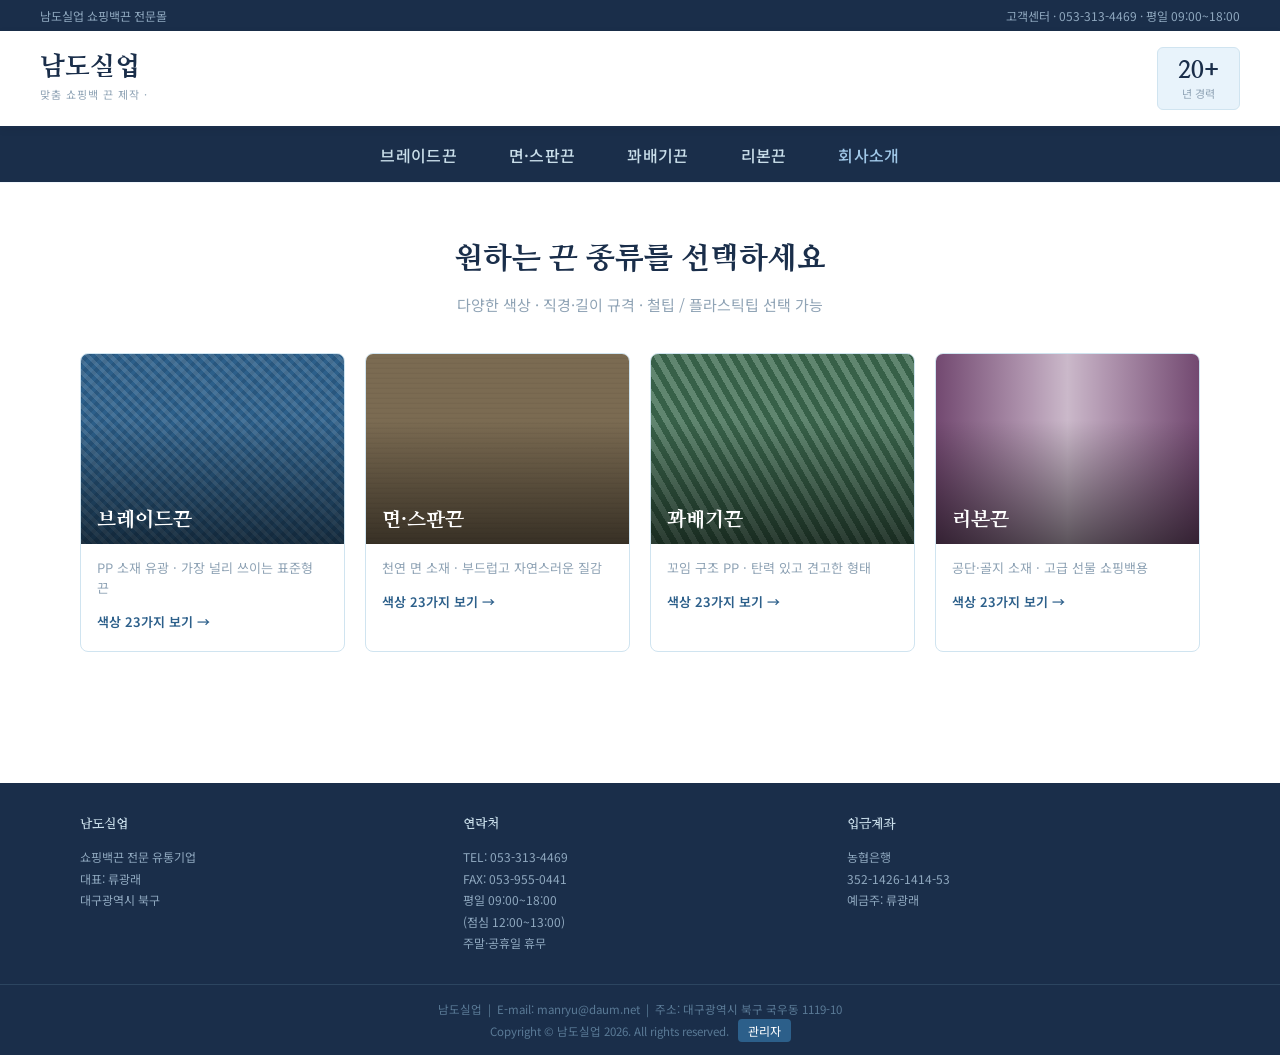
<file: index.html>
<!DOCTYPE html>
<html lang="ko">
<head>
  <meta charset="UTF-8" />
  <meta name="viewport" content="width=device-width, initial-scale=1.0" />
  <title>남도실업 | 쇼핑백끈 전문몰</title>
  <link href="https://fonts.googleapis.com/css2?family=Nanum+Myeongjo:wght@400;700;800&family=Noto+Sans+KR:wght@300;400;500;600&display=swap" rel="stylesheet" />
  <link rel="stylesheet" href="style.css" />
</head>
<body>

  <!-- TOP BAR -->
  <div class="topbar">
    <span class="topbar-brand">남도실업 쇼핑백끈 전문몰</span>
    <span class="topbar-tel">고객센터 &middot; 053-313-4469 &middot; 평일 09:00~18:00</span>
  </div>

  <!-- HEADER -->
  <header id="site-header">
    <div class="logo" id="logo-btn">
      <span class="logo-main">남도실업</span>
      <span class="logo-sub"> 맞춤 쇼핑백 끈 제작 &middot; </span>
    </div>
    <div class="header-badge">
      <span class="badge-num">20+</span>
      <span class="badge-label">년 경력</span>
    </div>
  </header>

  <!-- NAV -->
  <nav id="main-nav">
    <ul>
      <li><button class="nav-btn" data-cord="braid">브레이드끈</button></li>
      <li><button class="nav-btn" data-cord="cotton">면·스판끈</button></li>
      <li><button class="nav-btn" data-cord="twist">꽈배기끈</button></li>
      <li><button class="nav-btn" data-cord="ribbon">리본끈</button></li>
      <li><button class="nav-btn nav-about" data-cord="about">회사소개</button></li>
    </ul>
  </nav>

  <!-- BREADCRUMB -->
  <div id="breadcrumb" class="breadcrumb breadcrumb-hidden"></div>

  <!-- APP -->
  <main id="app"></main>

  <!-- FOOTER -->
  <footer>
    <div class="footer-inner">
      <div class="footer-col">
        <h5>남도실업</h5>
        <p>쇼핑백끈 전문 유통기업<br>대표: 류광래<br>대구광역시 북구</p>
      </div>
      <div class="footer-col">
        
        <h5>연락처</h5>
        <p>
          TEL: 053-313-4469<br>
          FAX: 053-955-0441<br>
          평일 09:00~18:00<br>
          (점심 12:00~13:00)<br>
          주말·공휴일 휴무
        </p>
      </div>
      <div class="footer-col">
        <h5>입금계좌</h5>
        <p>농협은행<br>352-1426-1414-53<br>예금주: 류광래</p>
      </div>
    </div>
    <div class="footer-bottom">
      남도실업 &nbsp;|&nbsp; E-mail: manryu@daum.net &nbsp;|&nbsp; 주소: 대구광역시 북구 국우동 1119-10 <br>
      Copyright &copy; 남도실업 2026. All rights reserved.
      &nbsp;&nbsp;<a href="admin.html" style="color:#fff;background:#2c5f8a;padding:3px 10px;border-radius:4px;font-size:12px;text-decoration:none;">관리자</a>
    </div>
  </footer>

  <script src="data.js"></script>
  <script src="script.js"></script>
</body>
</html>
</file>
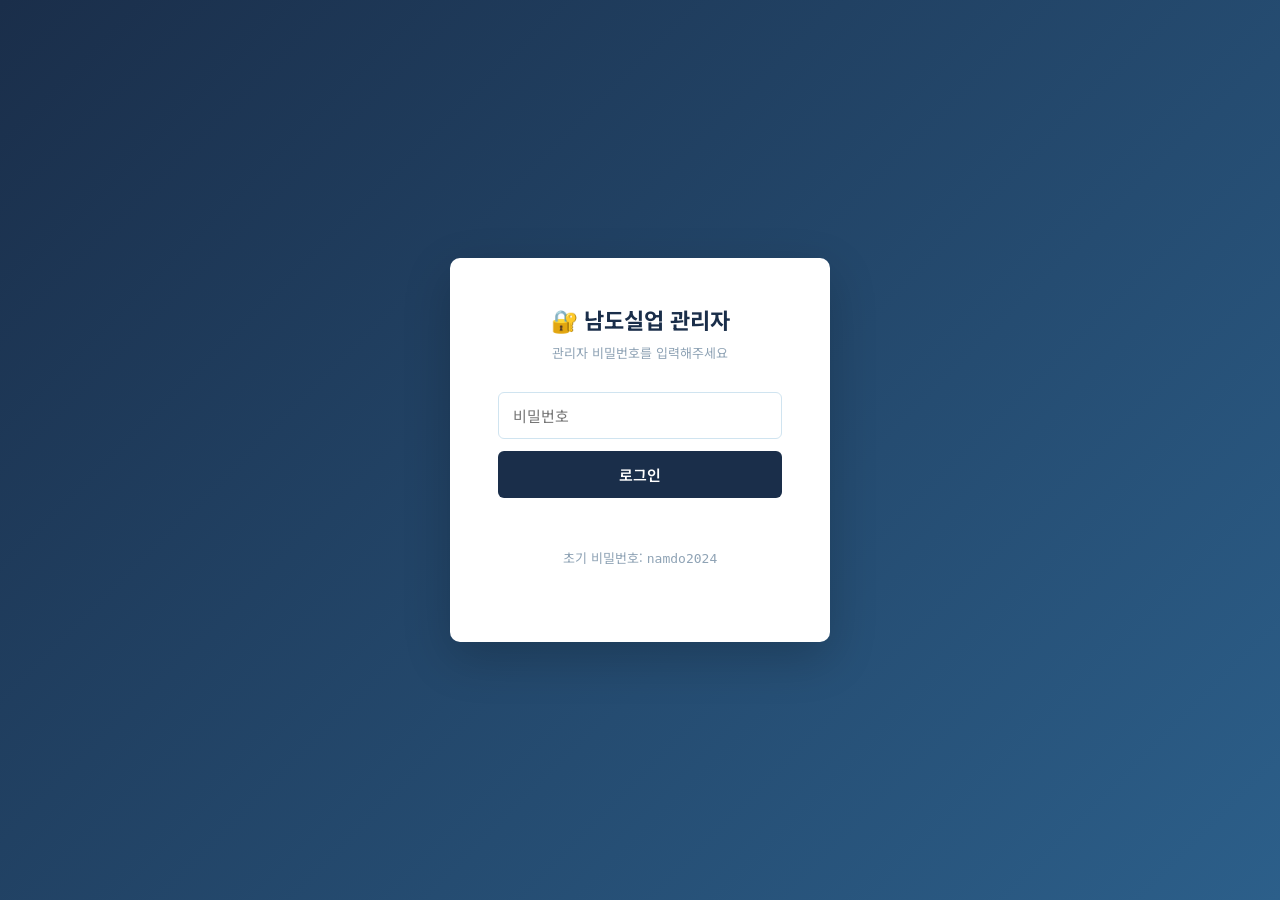
<file: admin.html>
<!DOCTYPE html>
<html lang="ko">
<head>
  <meta charset="UTF-8" />
  <meta name="viewport" content="width=device-width, initial-scale=1.0" />
  <title>관리자 | 남도실업</title>
  <link href="https://fonts.googleapis.com/css2?family=Noto+Sans+KR:wght@300;400;500;600&display=swap" rel="stylesheet" />
  <style>
    :root {
      --navy:   #1a2e4a;
      --blue:   #2c5f8a;
      --light:  #e8f3fb;
      --border: #d0e4f0;
      --text:   #1e2d3d;
      --gray:   #8fa3b5;
      --red:    #dc2626;
      --green:  #16a34a;
      --bg:     #f4f7fa;
    }
    *, *::before, *::after { box-sizing: border-box; margin: 0; padding: 0; }
    body { font-family: 'Noto Sans KR', sans-serif; background: var(--bg); color: var(--text); font-size: 14px; line-height: 1.6; }
    a { color: inherit; text-decoration: none; }
    ul { list-style: none; }
    button { cursor: pointer; border: none; background: none; font-family: inherit; color: inherit; }
    input, select, textarea { font-family: inherit; font-size: 14px; }

    /* ── LOGIN ── */
    #login-wrap {
      min-height: 100vh;
      display: flex; align-items: center; justify-content: center;
      background: linear-gradient(135deg, var(--navy) 0%, var(--blue) 100%);
    }
    .login-box {
      background: #fff; border-radius: 10px; padding: 44px 48px;
      width: 380px; box-shadow: 0 16px 48px rgba(0,0,0,.2); text-align: center;
    }
    .login-box h1 { font-size: 22px; font-weight: 700; color: var(--navy); margin-bottom: 6px; }
    .login-box p  { font-size: 13px; color: var(--gray); margin-bottom: 28px; }
    .login-input {
      width: 100%; border: 1.5px solid var(--border); border-radius: 6px;
      padding: 12px 14px; font-size: 15px; margin-bottom: 12px; outline: none; transition: border-color .2s;
    }
    .login-input:focus { border-color: var(--blue); }
    .login-btn {
      width: 100%; background: var(--navy); color: #fff;
      padding: 13px; border-radius: 6px; font-size: 15px; font-weight: 600; transition: background .2s;
    }
    .login-btn:hover { background: var(--blue); }
    .login-error { color: var(--red); font-size: 13px; margin-top: 10px; min-height: 20px; }
    .login-hint  { font-size: 12px; color: var(--gray); margin-top: 20px; }

    /* ── DASHBOARD ── */
    #dashboard { display: none; min-height: 100vh; }
    .admin-header {
      background: var(--navy); color: #fff; padding: 0 32px;
      display: flex; align-items: center; justify-content: space-between; height: 56px;
      position: sticky; top: 0; z-index: 100; box-shadow: 0 2px 8px rgba(0,0,0,.15);
    }
    .admin-header-left { display: flex; align-items: center; gap: 16px; }
    .admin-header h1   { font-size: 17px; font-weight: 600; }
    .admin-header a    { font-size: 12px; color: #8fa8bf; }
    .admin-header a:hover { color: #fff; }
    .logout-btn {
      background: rgba(255,255,255,.12); color: #c8dde9;
      padding: 6px 16px; border-radius: 4px; font-size: 13px;
    }
    .logout-btn:hover { background: rgba(255,255,255,.22); color: #fff; }

    .admin-tabs {
      background: #fff; border-bottom: 2px solid var(--border); padding: 0 32px; display: flex;
    }
    .tab-btn {
      padding: 14px 24px; font-size: 14px; font-weight: 500; color: var(--gray);
      border-bottom: 3px solid transparent; margin-bottom: -2px; transition: color .2s, border-color .2s;
    }
    .tab-btn:hover { color: var(--blue); }
    .tab-btn.active { color: var(--navy); border-bottom-color: var(--navy); }

    .admin-body { max-width: 1100px; margin: 0 auto; padding: 32px 32px 60px; }
    .tab-pane { display: none; }
    .tab-pane.active { display: block; }

    /* ── SECTION ── */
    .section-head {
      display: flex; align-items: flex-start; justify-content: space-between;
      margin-bottom: 20px; padding-bottom: 14px; border-bottom: 2px solid var(--navy);
    }
    .section-head h2   { font-size: 18px; font-weight: 700; color: var(--navy); }
    .section-note      { font-size: 12.5px; color: var(--gray); margin-top: 3px; }
    .subsection-title  {
      font-size: 15px; font-weight: 600; color: var(--navy);
      padding-left: 10px; border-left: 3px solid var(--blue);
      margin: 28px 0 14px;
    }

    /* ── BUTTONS ── */
    .btn { padding: 8px 18px; border-radius: 5px; font-size: 13px; font-weight: 500; transition: all .2s; display: inline-flex; align-items: center; gap: 6px; }
    .btn-primary { background: var(--navy); color: #fff; }
    .btn-primary:hover { background: var(--blue); }
    .btn-success { background: var(--green); color: #fff; }
    .btn-success:hover { background: #14803a; }
    .btn-danger  { background: var(--red); color: #fff; }
    .btn-danger:hover  { background: #b91c1c; }
    .btn-outline { border: 1.5px solid var(--border); background: #fff; color: var(--text); }
    .btn-outline:hover { border-color: var(--blue); color: var(--blue); }
    .btn-sm { padding: 5px 12px; font-size: 12px; }

    /* ── TOAST ── */
    #toast {
      position: fixed; bottom: 28px; left: 50%; transform: translateX(-50%) translateY(20px);
      background: var(--navy); color: #fff; padding: 10px 24px; border-radius: 6px; font-size: 13px;
      opacity: 0; pointer-events: none; transition: opacity .3s, transform .3s; z-index: 9999;
    }
    #toast.show { opacity: 1; transform: translateX(-50%) translateY(0); }

    /* ════════ 색상 관리 탭 ════════ */
    .color-table { width: 100%; border-collapse: collapse; margin-bottom: 30px; }
    .color-table th {
      background: var(--navy); color: #fff; padding: 10px 12px;
      font-weight: 500; font-size: 13px; text-align: left;
    }
    .color-table td { padding: 8px 12px; border-bottom: 1px solid var(--border); vertical-align: middle; }
    .color-table tbody tr:hover { background: #f8fafc; }
    .color-dot {
      width: 28px; height: 28px; border-radius: 50%;
      border: 1px solid rgba(0,0,0,.1); display: inline-block; flex-shrink: 0;
    }
    .color-row-swatch { display: flex; align-items: center; gap: 8px; }
    .tbl-input { border: 1px solid var(--border); border-radius: 4px; padding: 5px 8px; width: 100%; outline: none; }
    .tbl-input:focus { border-color: var(--blue); }
    .tbl-input-hex { width: 90px; font-family: monospace; }
    .color-picker-inline { width: 32px; height: 32px; border: 1px solid var(--border); border-radius: 4px; padding: 1px; cursor: pointer; }

    .add-color-box { background: #fff; border: 1px solid var(--border); border-radius: 8px; padding: 22px 24px; margin-bottom: 28px; }
    .add-color-box h3 { font-size: 14px; font-weight: 600; color: var(--navy); margin-bottom: 14px; }
    .add-color-row { display: flex; gap: 10px; align-items: center; flex-wrap: wrap; }
    .add-color-row input[type="text"] { border: 1.5px solid var(--border); border-radius: 5px; padding: 8px 10px; outline: none; }
    .add-color-row input[type="text"]:focus { border-color: var(--blue); }
    .inp-name { width: 120px; }
    .inp-hex  { width: 100px; font-family: monospace; }

    /* 끈별 색상 지정 */
    .cord-color-box { background: #fff; border: 1px solid var(--border); border-radius: 8px; padding: 22px 24px; }
    .cord-color-tabs { display: flex; gap: 8px; margin-bottom: 18px; flex-wrap: wrap; }
    .cord-color-tab-btn {
      padding: 7px 18px; border-radius: 20px; font-size: 13px; font-weight: 500;
      border: 1.5px solid var(--border); background: #fff; color: var(--gray); transition: all .2s;
    }
    .cord-color-tab-btn:hover { border-color: var(--blue); color: var(--blue); }
    .cord-color-tab-btn.active { background: var(--navy); border-color: var(--navy); color: #fff; }

    .color-checkbox-grid {
      display: grid; grid-template-columns: repeat(auto-fill, minmax(120px, 1fr)); gap: 8px; margin-bottom: 16px;
    }
    .color-checkbox-item {
      display: flex; align-items: center; gap: 7px;
      padding: 6px 10px; border: 1.5px solid var(--border); border-radius: 6px; background: #fff; cursor: pointer;
      transition: border-color .15s;
    }
    .color-checkbox-item:hover { border-color: var(--sky); }
    .color-checkbox-item.checked { border-color: var(--navy); background: var(--light); }
    .color-checkbox-dot { width: 18px; height: 18px; border-radius: 50%; border: 1px solid rgba(0,0,0,.12); flex-shrink: 0; }
    .color-checkbox-name { font-size: 12.5px; white-space: nowrap; overflow: hidden; text-overflow: ellipsis; }
    .color-checkbox-item input { display: none; }
    .select-all-row { display: flex; gap: 8px; margin-bottom: 12px; }

    /* ════════ 사진 관리 탭 ════════ */
    .cord-tab-bar { display: flex; gap: 8px; margin-bottom: 12px; flex-wrap: wrap; }
    .cord-tab-btn {
      padding: 8px 20px; border-radius: 20px; font-size: 13px; font-weight: 500;
      border: 1.5px solid var(--border); background: #fff; color: var(--gray); transition: all .2s;
    }
    .cord-tab-btn:hover { border-color: var(--blue); color: var(--blue); }
    .cord-tab-btn.active { background: var(--navy); border-color: var(--navy); color: #fff; }

    .photo-type-bar { display: flex; gap: 6px; margin-bottom: 20px; flex-wrap: wrap; }
    .photo-type-btn {
      padding: 6px 18px; border-radius: 4px; font-size: 13px; font-weight: 500;
      border: 1.5px solid var(--border); background: #fff; color: var(--gray); transition: all .2s;
    }
    .photo-type-btn:hover { border-color: var(--blue); color: var(--blue); }
    .photo-type-btn.active { background: var(--blue); border-color: var(--blue); color: #fff; }

    .photo-grid { display: grid; grid-template-columns: repeat(auto-fill, minmax(140px, 1fr)); gap: 14px; }
    .photo-card { border: 1.5px solid var(--border); border-radius: 8px; overflow: hidden; background: #fff; }
    .photo-card-img { height: 100px; position: relative; overflow: hidden; }
    .photo-card-img img { width: 100%; height: 100%; object-fit: cover; display: block; }
    .photo-card-color-bg { position: absolute; inset: 0; }
    .photo-card-name { padding: 6px 8px; font-size: 12px; color: var(--text); text-align: center; border-top: 1px solid var(--border); }
    .photo-badge {
      position: absolute; top: 5px; right: 5px;
      background: var(--green); color: #fff; font-size: 10px; padding: 2px 6px; border-radius: 10px;
    }
    .photo-card-actions { padding: 6px 8px; display: flex; gap: 5px; justify-content: center; }
    .photo-upload-label {
      display: block; width: 100%; padding: 6px 0; font-size: 11.5px; text-align: center; cursor: pointer;
      background: var(--light); color: var(--blue); font-weight: 500; border-radius: 0 0 6px 6px; transition: background .15s;
    }
    .photo-upload-label:hover { background: #d0e8f8; }
    .photo-delete-btn {
      font-size: 11px; color: var(--red); padding: 3px 8px;
      border: 1px solid #fca5a5; border-radius: 3px; background: #fff;
    }
    .photo-delete-btn:hover { background: #fee2e2; }
    .file-input-hidden { display: none; }

    /* ════════ 설정 탭 ════════ */
    .settings-card { background: #fff; border: 1px solid var(--border); border-radius: 8px; padding: 24px; margin-bottom: 20px; max-width: 480px; }
    .settings-card h3 { font-size: 15px; font-weight: 600; color: var(--navy); margin-bottom: 16px; }
    .settings-field { display: flex; flex-direction: column; gap: 10px; margin-bottom: 14px; }
    .settings-field input { border: 1.5px solid var(--border); border-radius: 5px; padding: 10px 12px; outline: none; }
    .settings-field input:focus { border-color: var(--blue); }
    .settings-msg { font-size: 13px; margin-top: 6px; min-height: 20px; }
    .settings-msg.ok  { color: var(--green); }
    .settings-msg.err { color: var(--red); }
    .danger-card { background: #fff; border: 1px solid #fca5a5; border-radius: 8px; padding: 24px; max-width: 480px; }
    .danger-card h3 { font-size: 15px; font-weight: 600; color: var(--red); margin-bottom: 8px; }
    .danger-card p  { font-size: 13px; color: var(--gray); margin-bottom: 14px; }
  </style>
</head>
<body>

  <!-- ══ LOGIN ══ -->
  <div id="login-wrap">
    <div class="login-box">
      <h1>🔐 남도실업 관리자</h1>
      <p>관리자 비밀번호를 입력해주세요</p>
      <input type="password" class="login-input" id="pw-input" placeholder="비밀번호" />
      <button class="login-btn" id="login-btn">로그인</button>
      <div class="login-error" id="login-error"></div>
      <p class="login-hint">초기 비밀번호: <code>namdo2024</code></p>
    </div>
  </div>

  <!-- ══ DASHBOARD ══ -->
  <div id="dashboard">

    <header class="admin-header">
      <div class="admin-header-left">
        <h1>남도실업 관리자</h1>
        <a href="index.html">← 사이트로 돌아가기</a>
      </div>
      <button class="logout-btn" id="logout-btn">로그아웃</button>
    </header>

    <div class="admin-tabs">
      <button class="tab-btn active" data-tab="colors">색상 관리</button>
      <button class="tab-btn"        data-tab="photos">사진 관리</button>
      <button class="tab-btn"        data-tab="settings">설정</button>
    </div>

    <div class="admin-body">

      <!-- ── 색상 관리 ── -->
      <div id="tab-colors" class="tab-pane active">
        <div class="section-head">
          <div>
            <h2>색상 관리</h2>
            <p class="section-note">색상 추가·수정·삭제 및 끈 종류별 색상 지정</p>
          </div>
          <button class="btn btn-outline" id="reset-colors-btn">기본값으로 초기화</button>
        </div>

        <!-- 색상 목록 테이블 -->
        <table class="color-table" id="color-table">
          <thead>
            <tr>
              <th style="width:36px;">#</th>
              <th style="width:80px;">미리보기</th>
              <th>색상명</th>
              <th>헥스 코드</th>
              <th style="width:76px;">밝은색</th>
              <th style="width:130px;">저장</th>
            </tr>
          </thead>
          <tbody id="color-tbody"></tbody>
        </table>

        <!-- 색상 추가 -->
        <div class="add-color-box">
          <h3>+ 색상 추가</h3>
          <div class="add-color-row">
            <input type="text"  class="inp-name" id="new-name"   placeholder="색상명 (예: 민트)" />
            <input type="color" id="new-picker"  value="#00C896" title="색상 선택"
              style="width:40px;height:36px;border:1.5px solid var(--border);border-radius:5px;padding:2px;cursor:pointer;" />
            <input type="text"  class="inp-hex"  id="new-hex"    value="#00C896" placeholder="#000000" />
            <label style="font-size:13px;display:flex;align-items:center;gap:6px;">
              <input type="checkbox" id="new-light" /> 밝은 색상
            </label>
            <button class="btn btn-primary" id="add-color-btn">추가</button>
          </div>
        </div>

        <!-- 끈별 색상 지정 -->
        <div class="subsection-title">끈별 색상 사용 설정</div>
        <div class="cord-color-box">
          <p style="font-size:13px;color:var(--gray);margin-bottom:16px;">
            각 끈 종류에서 표시할 색상을 선택하세요. 미선택 시 전체 색상이 표시됩니다.
          </p>
          <div class="cord-color-tabs" id="cord-color-tabs"></div>
          <div class="select-all-row">
            <button class="btn btn-outline btn-sm" id="select-all-btn">전체 선택</button>
            <button class="btn btn-outline btn-sm" id="deselect-all-btn">전체 해제</button>
          </div>
          <div class="color-checkbox-grid" id="cord-color-grid"></div>
          <button class="btn btn-primary" id="save-cord-colors-btn">저장</button>
        </div>
      </div>

      <!-- ── 사진 관리 ── -->
      <div id="tab-photos" class="tab-pane">
        <div class="section-head">
          <div>
            <h2>사진 관리</h2>
            <p class="section-note">색상 사진, 직경 사진, 팁 사진을 업로드하세요. 최대 600×600px으로 자동 압축됩니다.</p>
          </div>
        </div>

        <!-- 끈 종류 탭 -->
        <div class="cord-tab-bar" id="cord-tab-bar"></div>

        <!-- 사진 유형 탭 -->
        <div class="photo-type-bar" id="photo-type-bar">
          <button class="photo-type-btn active" data-ptype="color">🎨 색상 사진</button>
          <button class="photo-type-btn"        data-ptype="size" >📏 직경 사진</button>
          <button class="photo-type-btn"        data-ptype="tip"  >🔩 팁 사진</button>
        </div>

        <div id="photo-grid" class="photo-grid"></div>
      </div>

      <!-- ── 설정 ── -->
      <div id="tab-settings" class="tab-pane">
        <div class="section-head"><h2>설정</h2></div>

        <div class="settings-card">
          <h3>🔑 비밀번호 변경</h3>
          <div class="settings-field">
            <input type="password" id="old-pw"  placeholder="현재 비밀번호" />
            <input type="password" id="new-pw"  placeholder="새 비밀번호 (4자 이상)" />
            <input type="password" id="new-pw2" placeholder="새 비밀번호 확인" />
          </div>
          <button class="btn btn-primary" id="change-pw-btn">비밀번호 변경</button>
          <p class="settings-msg" id="pw-msg"></p>
        </div>

        <div class="danger-card">
          <h3>⚠️ 데이터 초기화</h3>
          <p>색상, 사진, 끈별 색상 설정, 비밀번호 등 모든 관리자 설정이 삭제됩니다.</p>
          <button class="btn btn-danger" id="reset-all-btn">모든 데이터 초기화</button>
        </div>
      </div>

    </div>
  </div>

  <div id="toast"></div>

  <script src="data.js"></script>
  <script src="admin.js"></script>
</body>
</html>
</file>
<file: style.css>
/* ═══════════════════════════════════════════
   남도실업 쇼핑백끈 전문몰 — 메인 스타일시트
   ═══════════════════════════════════════════ */

:root {
  --navy:   #1a2e4a;
  --blue:   #2c5f8a;
  --sky:    #4a90c4;
  --light:  #e8f3fb;
  --white:  #f8fbff;
  --gray:   #8fa3b5;
  --border: #d0e4f0;
  --text:   #1e2d3d;
}

*, *::before, *::after { box-sizing: border-box; margin: 0; padding: 0; }

body {
  font-family: 'Noto Sans KR', sans-serif;
  background: #fff;
  color: var(--text);
  font-size: 14px;
  line-height: 1.6;
}

a { color: inherit; text-decoration: none; }
ul { list-style: none; }
button { cursor: pointer; border: none; background: none; font-family: inherit; color: inherit; }


/* ── TOP BAR ── */
.topbar {
  background: var(--navy);
  color: #8fa8bf;
  font-size: 12px;
  padding: 6px 40px;
  display: flex;
  justify-content: space-between;
  align-items: center;
}


/* ── HEADER ── */
header {
  background: #fff;
  border-bottom: 2px solid var(--navy);
  padding: 16px 40px;
  display: flex;
  align-items: center;
  justify-content: space-between;
  position: sticky;
  top: 0;
  z-index: 200;
  box-shadow: 0 2px 8px rgba(0,0,0,.06);
}

.logo { cursor: pointer; }
.logo-main {
  font-family: 'Nanum Myeongjo', serif;
  font-size: 26px;
  font-weight: 800;
  color: var(--navy);
  display: block;
  line-height: 1.1;
}
.logo-sub {
  font-size: 11px;
  color: var(--gray);
  letter-spacing: 1px;
}

.header-badge {
  display: flex;
  flex-direction: column;
  align-items: center;
  background: var(--light);
  border: 1px solid var(--border);
  border-radius: 6px;
  padding: 10px 20px;
  line-height: 1.1;
}
.badge-num {
  font-family: 'Nanum Myeongjo', serif;
  font-size: 24px;
  font-weight: 800;
  color: var(--navy);
}
.badge-label {
  font-size: 11px;
  color: var(--gray);
  margin-top: 2px;
}


/* ── NAV ── */
nav {
  background: var(--navy);
  position: sticky;
  top: 73px;
  z-index: 199;
}
nav ul {
  display: flex;
  justify-content: center;
  max-width: 1200px;
  margin: 0 auto;
  padding: 0 40px;
  align-items: stretch;
}
.nav-spacer { flex: 1; }

.nav-btn {
  color: #c8dde9;
  padding: 15px 26px;
  font-size: 16px;
  font-weight: 500;
  letter-spacing: 0.3px;
  transition: background .2s, color .2s;
  display: block;
  white-space: nowrap;
}
.nav-btn:hover { background: var(--blue); color: #fff; }
.nav-btn.active { background: var(--blue); color: #fff; }
.nav-about { color: #a0c8e8; font-size: 16px; }


/* ── BREADCRUMB ── */
.breadcrumb {
  background: #f0f6fc;
  border-bottom: 1px solid var(--border);
  padding: 10px 40px;
  font-size: 13px;
  color: var(--gray);
  display: flex;
  align-items: center;
  gap: 6px;
  max-height: 44px;
  overflow: hidden;
  transition: max-height .3s, padding .3s;
}
.breadcrumb.breadcrumb-hidden {
  max-height: 0;
  padding-top: 0;
  padding-bottom: 0;
  border-bottom-color: transparent;
}
.breadcrumb span { color: var(--text); }
.breadcrumb .bc-sep { color: #b0c8da; font-size: 15px; }
.breadcrumb .bc-link {
  color: var(--blue);
  font-size: 13px;
  padding: 0;
}
.breadcrumb .bc-link:hover { text-decoration: underline; }


/* ── APP CONTAINER ── */
#app {
  min-height: 60vh;
  max-width: 1200px;
  margin: 0 auto;
  padding: 0 40px;
}


/* ════════════════════════════════
   LANDING VIEW — 끈 종류 선택
   ════════════════════════════════ */
.landing-intro {
  text-align: center;
  padding: 52px 0 36px;
}
.landing-intro h2 {
  font-family: 'Nanum Myeongjo', serif;
  font-size: 30px;
  font-weight: 800;
  color: var(--navy);
  margin-bottom: 10px;
}
.landing-intro p {
  color: var(--gray);
  font-size: 15px;
}

.cord-type-grid {
  display: grid;
  grid-template-columns: repeat(4, 1fr);
  gap: 20px;
  margin-bottom: 70px;
}

.cord-type-card {
  border: 1px solid var(--border);
  border-radius: 8px;
  overflow: hidden;
  cursor: pointer;
  transition: box-shadow .25s, transform .25s;
  background: #fff;
}
.cord-type-card:hover {
  box-shadow: 0 10px 36px rgba(28,46,74,.18);
  transform: translateY(-5px);
}

.cord-type-img {
  height: 190px;
  position: relative;
  overflow: hidden;
  display: flex;
  align-items: flex-end;
}
/* Cord pattern overlays */
.cord-type-img .cord-pat {
  position: absolute;
  inset: 0;
}
.cord-pat-braid {
  background-image:
    repeating-linear-gradient(45deg, rgba(255,255,255,.13) 0px, rgba(255,255,255,.13) 4px, transparent 4px, transparent 8px),
    repeating-linear-gradient(-45deg, rgba(0,0,0,.09) 0px, rgba(0,0,0,.09) 4px, transparent 4px, transparent 8px);
}
.cord-pat-cotton {
  background-image: repeating-linear-gradient(0deg, rgba(0,0,0,.06) 0px, transparent 2px, transparent 5px);
}
.cord-pat-twist {
  background-image: repeating-linear-gradient(60deg,
    rgba(255,255,255,.18) 0px, rgba(255,255,255,.18) 6px,
    rgba(0,0,0,.1) 6px, rgba(0,0,0,.1) 12px);
}
.cord-pat-ribbon {
  background-image: linear-gradient(90deg,
    rgba(0,0,0,.08) 0%, rgba(255,255,255,.4) 35%,
    rgba(255,255,255,.6) 50%, rgba(255,255,255,.4) 65%,
    rgba(0,0,0,.08) 100%);
}

.cord-type-shade {
  position: absolute;
  inset: 0;
  background: linear-gradient(to bottom, transparent 35%, rgba(0,0,0,.55));
}
.cord-type-name {
  position: relative;
  z-index: 1;
  font-family: 'Nanum Myeongjo', serif;
  font-size: 20px;
  font-weight: 800;
  color: #fff;
  padding: 14px 16px;
  line-height: 1;
}

.cord-type-body {
  padding: 14px 16px 18px;
}
.cord-type-body p {
  font-size: 13px;
  color: var(--gray);
  line-height: 1.55;
  margin-bottom: 12px;
}
.cord-type-link {
  font-size: 13px;
  color: var(--blue);
  font-weight: 600;
  display: inline-flex;
  align-items: center;
  gap: 4px;
}
.cord-type-link::after { content: ' →'; }


/* ════════════════════════════════
   COLOR VIEW — 색상 선택
   ════════════════════════════════ */
.color-view {
  display: grid;
  grid-template-columns: 290px 1fr;
  gap: 36px;
  padding: 36px 0 70px;
}

/* Left: sticky preview panel */
.color-preview-panel {
  position: sticky;
  top: 135px;
  align-self: start;
}

.preview-cord-wrap {
  width: 100%;
  height: 210px;
  border-radius: 14px;
  position: relative;
  overflow: hidden;
  margin-bottom: 18px;
  box-shadow: 0 6px 24px rgba(0,0,0,.16);
}
.preview-cord-bg {
  position: absolute;
  inset: 0;
  transition: background-color .35s ease;
}
.preview-cord-pat {
  position: absolute;
  inset: 0;
}
.preview-cord-shine {
  position: absolute;
  inset: 0;
  background: linear-gradient(135deg, rgba(255,255,255,.28) 0%, transparent 55%);
}
.preview-cord-placeholder {
  position: absolute;
  inset: 0;
  display: flex;
  align-items: center;
  justify-content: center;
  flex-direction: column;
  gap: 6px;
  background: var(--light);
}
.preview-cord-placeholder p {
  font-size: 12px;
  color: var(--gray);
}
.preview-color-name {
  font-family: 'Nanum Myeongjo', serif;
  font-size: 22px;
  font-weight: 700;
  color: var(--navy);
  margin-bottom: 3px;
  min-height: 28px;
  transition: opacity .2s;
}
.preview-color-hex {
  font-size: 12px;
  color: var(--gray);
  font-family: 'Courier New', monospace;
  margin-bottom: 4px;
  min-height: 18px;
}
.preview-cord-type {
  font-size: 13px;
  color: var(--blue);
  font-weight: 600;
  margin-bottom: 18px;
}

.btn-select-color {
  display: block;
  width: 100%;
  background: var(--navy);
  color: #fff;
  padding: 13px 20px;
  border-radius: 6px;
  font-size: 14px;
  font-weight: 600;
  text-align: center;
  cursor: pointer;
  border: none;
  font-family: inherit;
  transition: background .2s, opacity .2s;
  letter-spacing: 0.3px;
}
.btn-select-color:hover { background: var(--blue); }
.btn-select-color:disabled {
  background: var(--border);
  color: var(--gray);
  cursor: not-allowed;
}

/* Right: color grid */
.color-grid-panel {
  padding-left: 4px;
}
.color-grid-header {
  display: flex;
  align-items: baseline;
  gap: 10px;
  margin-bottom: 20px;
  padding-bottom: 12px;
  border-bottom: 2px solid var(--navy);
}
.color-grid-header h3 {
  font-family: 'Nanum Myeongjo', serif;
  font-size: 18px;
  color: var(--navy);
}
.color-grid-header small {
  font-size: 12px;
  color: var(--gray);
}

.color-grid {
  display: grid;
  grid-template-columns: repeat(5, 1fr);
  gap: 10px;
}

.color-swatch-card {
  cursor: pointer;
  border-radius: 8px;
  overflow: hidden;
  border: 2px solid transparent;
  transition: border-color .15s, transform .15s, box-shadow .15s;
  background: #fff;
  box-shadow: 0 1px 4px rgba(0,0,0,.08);
}
.color-swatch-card:hover {
  transform: scale(1.05);
  box-shadow: 0 4px 14px rgba(0,0,0,.14);
  z-index: 1;
  position: relative;
}
.color-swatch-card.selected {
  border-color: var(--navy);
  box-shadow: 0 0 0 2px var(--navy);
}

.swatch-color-wrap {
  height: 72px;
  position: relative;
  overflow: hidden;
}
.swatch-color-bg {
  position: absolute;
  inset: 0;
}
.swatch-cord-pat {
  position: absolute;
  inset: 0;
}
.swatch-shine {
  position: absolute;
  inset: 0;
  background: linear-gradient(135deg, rgba(255,255,255,.22) 0%, transparent 50%);
}
/* "사진" placeholder — 이미지 파일이 없을 때 색상으로 대체 */
.swatch-img {
  position: absolute;
  inset: 0;
  width: 100%;
  height: 100%;
  object-fit: cover;
}

.swatch-name-bar {
  background: #fff;
  padding: 5px 6px;
  font-size: 11.5px;
  color: var(--text);
  text-align: center;
  border-top: 1px solid var(--border);
  line-height: 1.3;
  white-space: nowrap;
  overflow: hidden;
  text-overflow: ellipsis;
}
.color-swatch-card.selected .swatch-name-bar {
  background: var(--navy);
  color: #fff;
  border-top-color: var(--navy);
}


/* ════════════════════════════════
   SPEC VIEW — 규격 / 팁 선택
   ════════════════════════════════ */
.spec-view {
  padding: 40px 0 70px;
}

.spec-header {
  display: flex;
  align-items: center;
  gap: 20px;
  margin-bottom: 40px;
  padding-bottom: 24px;
  border-bottom: 2px solid var(--navy);
}
.spec-color-dot {
  width: 72px;
  height: 72px;
  border-radius: 50%;
  flex-shrink: 0;
  box-shadow: 0 4px 16px rgba(0,0,0,.2);
  position: relative;
  overflow: hidden;
}
.spec-color-dot-pat {
  position: absolute;
  inset: 0;
  border-radius: 50%;
}
.spec-color-dot-shine {
  position: absolute;
  inset: 0;
  border-radius: 50%;
  background: radial-gradient(circle at 35% 30%, rgba(255,255,255,.45) 0%, transparent 60%);
}

.spec-header-info h2 {
  font-family: 'Nanum Myeongjo', serif;
  font-size: 22px;
  font-weight: 700;
  color: var(--navy);
  margin-bottom: 4px;
}
.spec-header-info p { font-size: 13px; color: var(--gray); }

.spec-section { margin-bottom: 34px; }
.spec-section-title {
  font-family: 'Nanum Myeongjo', serif;
  font-size: 16px;
  font-weight: 700;
  color: var(--navy);
  padding-left: 10px;
  border-left: 3px solid var(--blue);
  margin-bottom: 16px;
}

.spec-options { display: flex; flex-wrap: wrap; gap: 12px; }

.spec-card {
  border: 2px solid var(--border);
  border-radius: 8px;
  padding: 16px 24px;
  cursor: pointer;
  transition: border-color .15s, background .15s, transform .1s;
  text-align: center;
  min-width: 130px;
  background: #fff;
}
.spec-card:hover {
  border-color: var(--sky);
  background: var(--light);
  transform: translateY(-2px);
}
.spec-card.selected {
  border-color: var(--navy);
  background: var(--navy);
  color: #fff;
}

.spec-card-icon { font-size: 26px; margin-bottom: 8px; }
.spec-card-label { font-size: 15px; font-weight: 600; margin-bottom: 3px; }
.spec-card-sub { font-size: 12px; opacity: .7; }

.spec-length-wrap { display: flex; flex-wrap: wrap; gap: 10px; }

.spec-length-btn {
  border: 2px solid var(--border);
  border-radius: 6px;
  padding: 11px 24px;
  cursor: pointer;
  font-size: 15px;
  font-weight: 600;
  color: var(--text);
  transition: all .15s;
  background: #fff;
  font-family: inherit;
}
.spec-length-btn:hover { border-color: var(--sky); background: var(--light); }
.spec-length-btn.selected { border-color: var(--navy); background: var(--navy); color: #fff; }

/* ── Spec view 2열 레이아웃 ── */
.spec-view-layout {
  display: grid;
  grid-template-columns: 260px 1fr;
  gap: 36px;
  margin-bottom: 10px;
}

.spec-preview-panel {
  position: sticky;
  top: 135px;
  align-self: start;
}
.spec-preview-wrap {
  width: 100%;
  height: 220px;
  border-radius: 14px;
  position: relative;
  overflow: hidden;
  box-shadow: 0 6px 24px rgba(0,0,0,.15);
  margin-bottom: 12px;
  background: var(--light);
}
.spec-preview-bg {
  position: absolute;
  inset: 0;
  transition: background-color .3s;
}
.spec-preview-label {
  font-family: 'Nanum Myeongjo', serif;
  font-size: 18px;
  font-weight: 700;
  color: var(--navy);
  text-align: center;
  min-height: 24px;
  margin-bottom: 4px;
}
.spec-preview-sub {
  font-size: 12px;
  color: var(--gray);
  text-align: center;
  line-height: 1.6;
  min-height: 32px;
}

/* 직경·팁 카드에 썸네일 사진 */
.spec-card {
  padding: 0;
  overflow: hidden;
}
.spec-card-thumb {
  width: 100%;
  height: 80px;
  object-fit: cover;
  display: block;
}
.spec-card-label,
.spec-card-sub,
.spec-card-icon {
  padding: 0 16px;
}
.spec-card-label { padding-top: 12px; }
.spec-card-sub   { padding-bottom: 12px; }
.spec-card-icon  { padding-top: 10px; }
/* 사진 없는 카드는 기존 padding 유지 */
.spec-card:not(:has(.spec-card-thumb)) {
  padding: 16px 24px;
}

/* 주문서 버튼 */
.btn-order-form {
  display: inline-flex;
  align-items: center;
  gap: 8px;
  background: #16a34a;
  color: #fff;
  border: none;
  padding: 13px 28px;
  border-radius: 6px;
  font-size: 14px;
  font-weight: 600;
  cursor: pointer;
  font-family: inherit;
  margin-top: 16px;
  transition: background .2s;
  letter-spacing: 0.3px;
}
.btn-order-form:hover  { background: #14803a; }
.btn-order-form.active { background: #14803a; }

/* ── 주문 문의 인라인 박스 ── */
.order-inline-box {
  margin-top: 18px;
  background: #f7fbff;
  border: 1px solid var(--border);
  border-left: 4px solid var(--navy);
  border-radius: 8px;
  padding: 22px 22px 18px;
  animation: fadeIn .25s ease;
}
.oib-chips {
  display: flex;
  flex-wrap: wrap;
  gap: 6px;
  margin-bottom: 16px;
}
.oib-chip {
  background: var(--navy);
  color: #fff;
  font-size: 12px;
  font-weight: 600;
  padding: 4px 12px;
  border-radius: 20px;
}
.oib-fields {
  display: grid;
  grid-template-columns: 1fr 1fr;
  gap: 10px 16px;
  margin-bottom: 16px;
}
.oib-field {
  display: flex;
  flex-direction: column;
  gap: 4px;
  font-size: 13px;
  color: var(--gray);
}
.oib-field span { font-weight: 600; color: var(--navy); }
.oib-field input,
.oib-field textarea {
  border: 1px solid var(--border);
  border-radius: 5px;
  padding: 8px 10px;
  font-size: 13px;
  font-family: inherit;
  outline: none;
  transition: border-color .15s;
  background: #fff;
  resize: vertical;
}
.oib-field input:focus,
.oib-field textarea:focus { border-color: var(--navy); }
.oib-field-full { grid-column: 1 / -1; }
.oib-field-full textarea { min-height: 58px; }
.oib-order-title {
  font-size: 13px;
  font-weight: 700;
  color: var(--navy);
  margin-bottom: 10px;
  letter-spacing: 0.2px;
}
.oib-order-table {
  width: 100%;
  border-collapse: collapse;
  margin-bottom: 16px;
  font-size: 14px;
}
.oib-order-table th,
.oib-order-table td {
  padding: 8px 12px;
  border: 1px solid var(--border);
  text-align: left;
}
.oib-order-table th {
  background: var(--navy);
  color: #fff;
  width: 80px;
  font-weight: 500;
}
.oib-order-table td {
  font-weight: 600;
  color: var(--text);
}
.oib-contact-box {
  background: #fff;
  border: 1px solid var(--border);
  border-radius: 6px;
  padding: 14px 16px;
}
.oib-contact-row {
  font-size: 15px;
  color: var(--navy);
  margin-bottom: 6px;
}
.oib-contact-hint {
  font-size: 12px;
  color: var(--gray);
  margin-top: 8px;
  line-height: 1.7;
}

@media (max-width: 520px) {
  .oib-fields { grid-template-columns: 1fr; }
}

/* Spec summary box */
.spec-summary {
  margin-top: 36px;
  background: var(--light);
  border: 1px solid var(--border);
  border-left: 4px solid var(--navy);
  border-radius: 6px;
  padding: 22px 26px;
  animation: fadeIn .3s ease;
}
.spec-summary h4 {
  font-family: 'Nanum Myeongjo', serif;
  font-size: 15px;
  color: var(--navy);
  margin-bottom: 10px;
}
.spec-summary-row {
  display: flex;
  flex-wrap: wrap;
  gap: 8px 6px;
  margin-bottom: 14px;
}
.spec-summary-chip {
  background: var(--navy);
  color: #fff;
  font-size: 13px;
  padding: 4px 12px;
  border-radius: 20px;
}
.spec-summary-contact {
  font-size: 13px;
  color: var(--gray);
  border-top: 1px solid var(--border);
  padding-top: 12px;
  margin-top: 4px;
}
.spec-summary-contact strong { color: var(--navy); }

@keyframes fadeIn {
  from { opacity: 0; transform: translateY(6px); }
  to   { opacity: 1; transform: translateY(0); }
}


/* ════════════════════════════════
   ABOUT VIEW — 회사소개
   ════════════════════════════════ */
.about-view {
  padding: 60px 0 70px;
  max-width: 680px;
  margin: 0 auto;
  text-align: center;
}
.about-view h2 {
  font-family: 'Nanum Myeongjo', serif;
  font-size: 30px;
  color: var(--navy);
  margin-bottom: 20px;
}
.about-view p {
  font-size: 15px;
  color: var(--text);
  line-height: 1.9;
  margin-bottom: 14px;
}
.about-view .about-contact {
  display: inline-block;
  margin-top: 20px;
  background: var(--navy);
  color: #fff;
  padding: 12px 30px;
  border-radius: 6px;
  font-size: 15px;
  font-weight: 600;
}


/* ── FOOTER ── */
footer {
  background: var(--navy);
  color: #8fa8bf;
  font-size: 12px;
  line-height: 1.8;
  margin-top: 60px;
}
.footer-inner {
  max-width: 1200px;
  margin: 0 auto;
  padding: 30px 40px;
  display: grid;
  grid-template-columns: 1fr 1fr 1fr;
  gap: 30px;
}
.footer-col h5 {
  font-family: 'Nanum Myeongjo', serif;
  color: #c8dde9;
  font-size: 13px;
  margin-bottom: 10px;
}
.footer-bottom {
  border-top: 1px solid #2c4560;
  text-align: center;
  padding: 14px 40px;
  font-size: 11.5px;
  color: #5a7a96;
}
</file>
